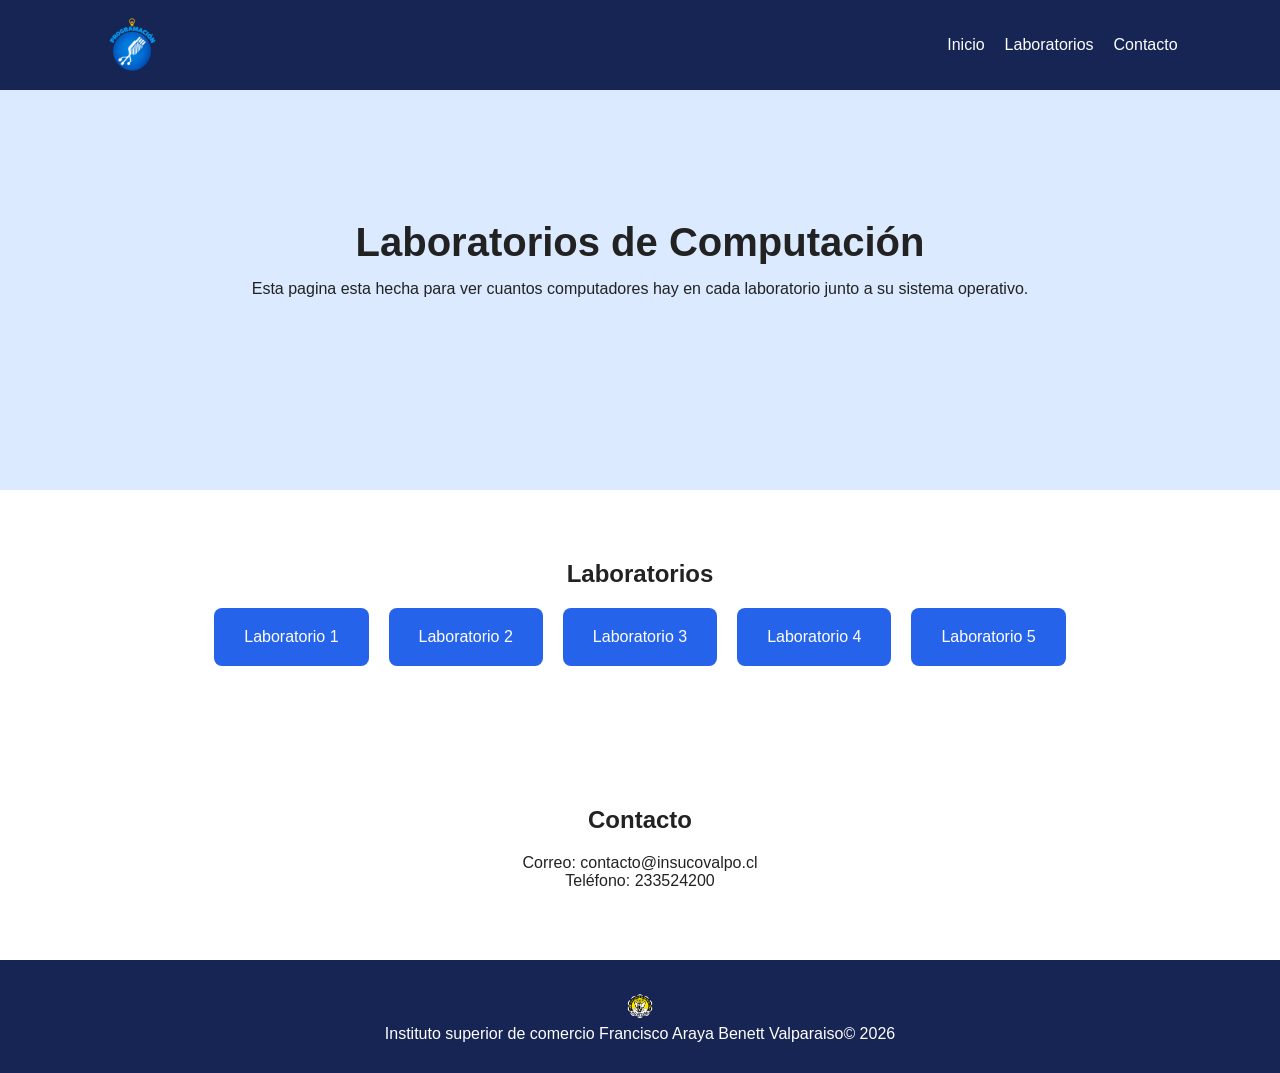
<file: sitio_laboratorio/sitio_liceo/index.html>
<!DOCTYPE html>
<html lang="es">
<head>
    <meta charset="UTF-8">
    <meta name="viewport" content="width=device-width, initial-scale=1.0">
    <title>Control de Laboratorio</title>
    <link rel="stylesheet" href="style.css">
</head>

<body>

<header>
    <img src="logo_progra.png" alt="Logo">

    <button onclick="menu()">☰</button>

    <nav id="nav">
        <a href="#inicio">Inicio</a>
        <a href="#laboratorios">Laboratorios</a>
        <a href="#contacto">Contacto</a>
    </nav>
</header>

<main>

<section id="inicio" class="inicio">
    <h1>Laboratorios de Computación</h1>
    <p>Esta pagina esta hecha para ver cuantos computadores hay en cada laboratorio junto a su sistema operativo.</p>
</section>

<section id="laboratorios">
    <h2>Laboratorios</h2>

    <div class="laboratorios">
        <a href="laboratorio1.html">Laboratorio 1</a>
        <a href="laboratorio2.html">Laboratorio 2</a>
        <a href="laboratorio3.html">Laboratorio 3</a>
        <a href="laboratorio4.html">Laboratorio 4</a>
        <a href="laboratorio5.html">Laboratorio 5</a>
    </div>
</section>

<section id="contacto">
    <h2>Contacto</h2>
    <p>Correo: contacto@insucovalpo.cl</p>
    <p>Teléfono: 233524200</p>
</section>

</main>

<footer>
    <img src="logo_insuco.png" alt="Logo">
    <p>Instituto superior de comercio Francisco Araya Benett Valparaiso© 2026</p>
</footer>

<script src="script.js"></script>
</body>
</html>
</file>
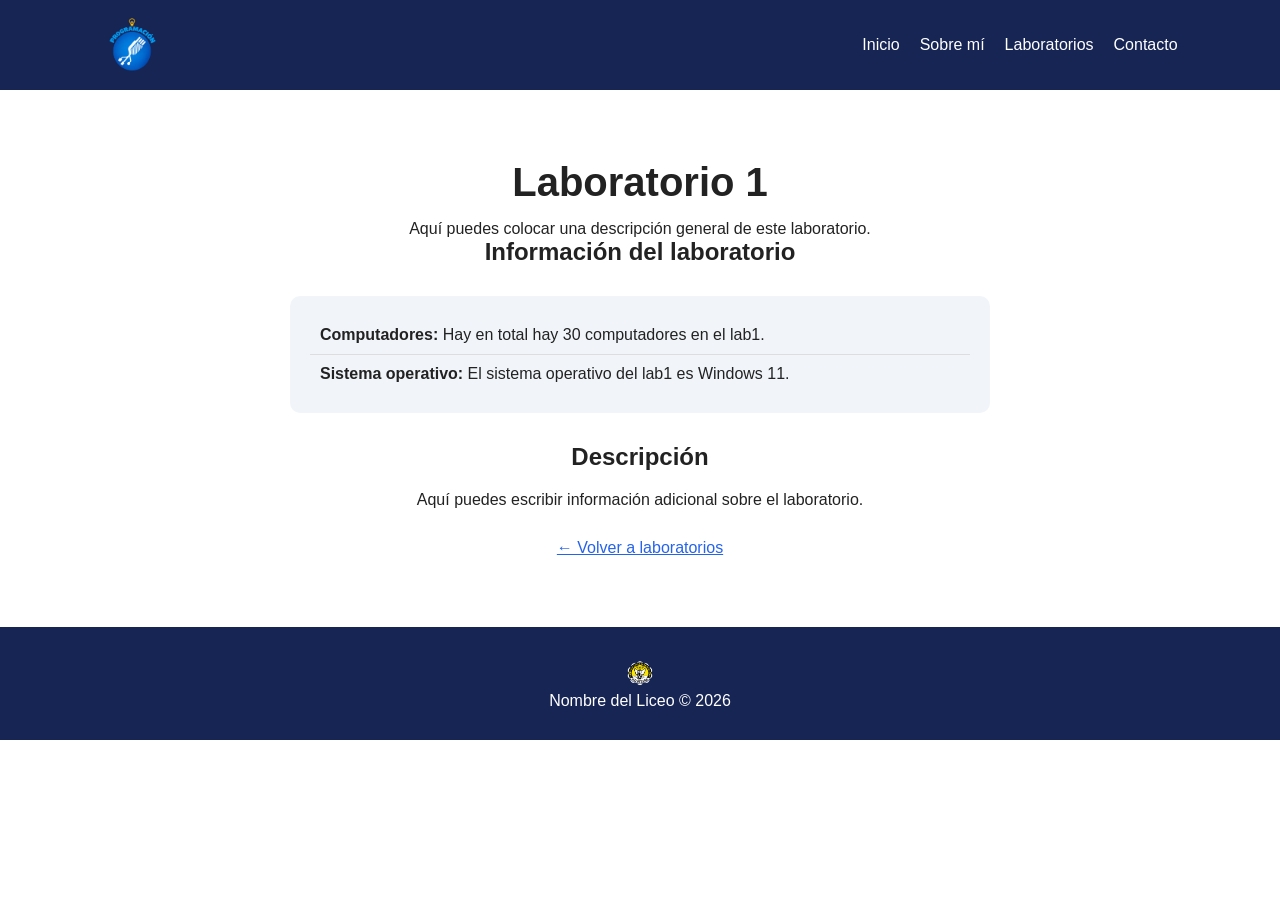
<file: sitio_laboratorio/sitio_liceo/laboratorio1.html>
<!DOCTYPE html>
<html lang="es">

<head>
    <meta charset="UTF-8">
    <meta name="viewport" content="width=device-width, initial-scale=1.0">
    <title>Laboratorio 1</title>
    <link rel="stylesheet" href="style.css">
</head>

<body>

<header>

    <img src="logo_progra.png" alt="Logo">

    <nav>
        <a href="index.html">Inicio</a>
        <a href="index.html#sobre-mi">Sobre mí</a>
        <a href="index.html#laboratorios">Laboratorios</a>
        <a href="index.html#contacto">Contacto</a>
    </nav>

</header>


<main class="laboratorio">

    <h1>Laboratorio 1</h1>

    <p>
        Aquí puedes colocar una descripción general
        de este laboratorio.
    </p>


    <h2>Información del laboratorio</h2>

    <div class="info">

        <p>
            <strong>Computadores:</strong>
            Hay en total hay 30 computadores en el lab1.
        </p>

        <p>
            <strong>Sistema operativo:</strong>
            El sistema operativo del lab1 es Windows 11.
        </p>

    </div>


    <h2>Descripción</h2>

    <p>
        Aquí puedes escribir información adicional
        sobre el laboratorio.
    </p>


    <a href="index.html">← Volver a laboratorios</a>

</main>


<footer>

    <img src="logo_insuco.png" alt="Logo">

    <p>Nombre del Liceo © 2026</p>

</footer>

</body>
</html>
</file>
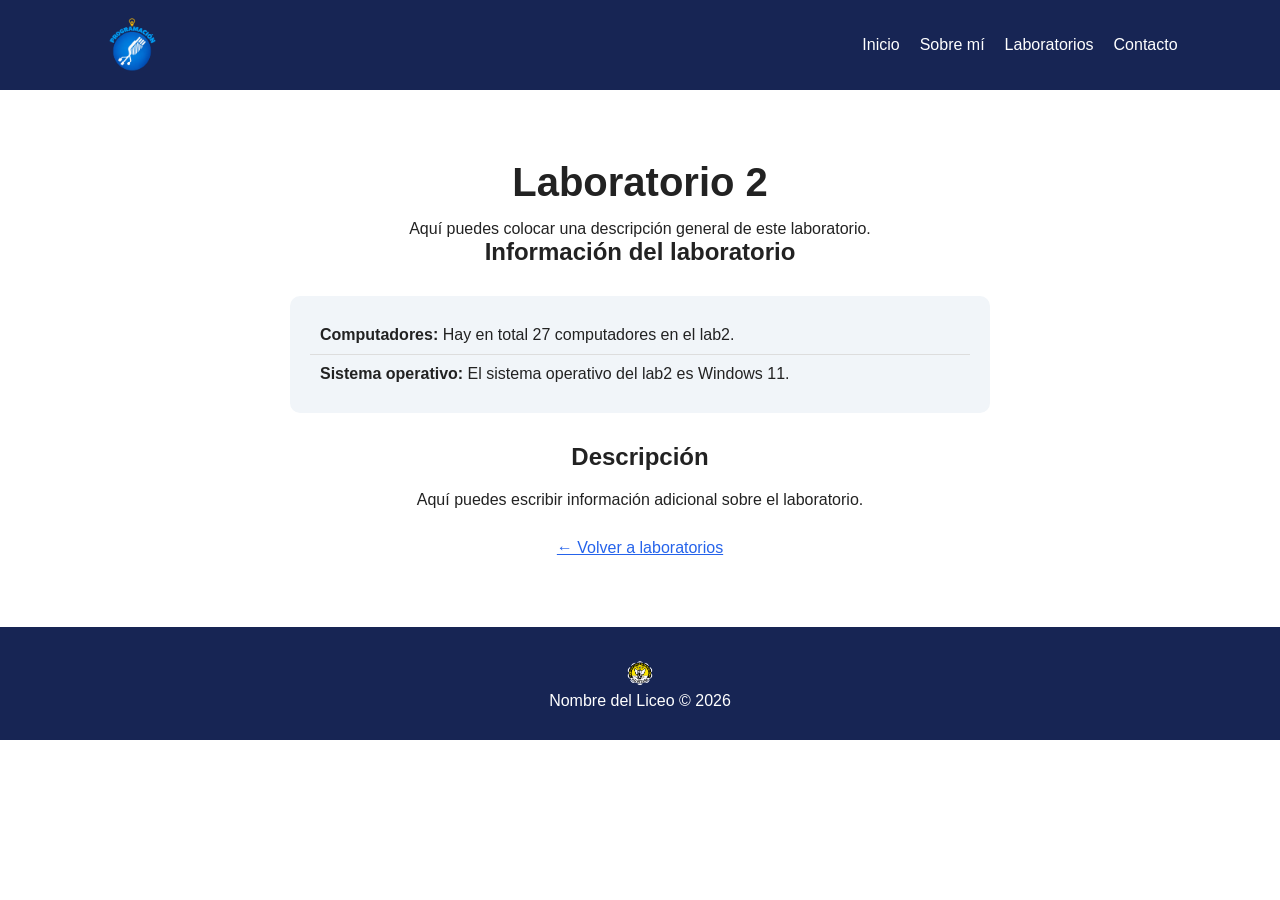
<file: sitio_laboratorio/sitio_liceo/laboratorio2.html>
<!DOCTYPE html>
<html lang="es">

<head>
    <meta charset="UTF-8">
    <meta name="viewport" content="width=device-width, initial-scale=1.0">
    <title>Laboratorio 2</title>
    <link rel="stylesheet" href="style.css">
</head>

<body>

<header>

    <img src="logo_progra.png" alt="Logo">

    <nav>
        <a href="index.html">Inicio</a>
        <a href="index.html#sobre-mi">Sobre mí</a>
        <a href="index.html#laboratorios">Laboratorios</a>
        <a href="index.html#contacto">Contacto</a>
    </nav>

</header>


<main class="laboratorio">

    <h1>Laboratorio 2</h1>

    <p>
        Aquí puedes colocar una descripción general
        de este laboratorio.
    </p>


    <h2>Información del laboratorio</h2>

    <div class="info">

        <p>
            <strong>Computadores:</strong>
            Hay en total 27 computadores en el lab2.
        </p>

        <p>
            <strong>Sistema operativo:</strong>
            El sistema operativo del lab2 es Windows 11.
        </p>

    </div>


    <h2>Descripción</h2>

    <p>
        Aquí puedes escribir información adicional
        sobre el laboratorio.
    </p>


    <a href="index.html">← Volver a laboratorios</a>

</main>


<footer>

    <img src="logo_insuco.png" alt="Logo">

    <p>Nombre del Liceo © 2026</p>

</footer>

</body>
</html>
</file>
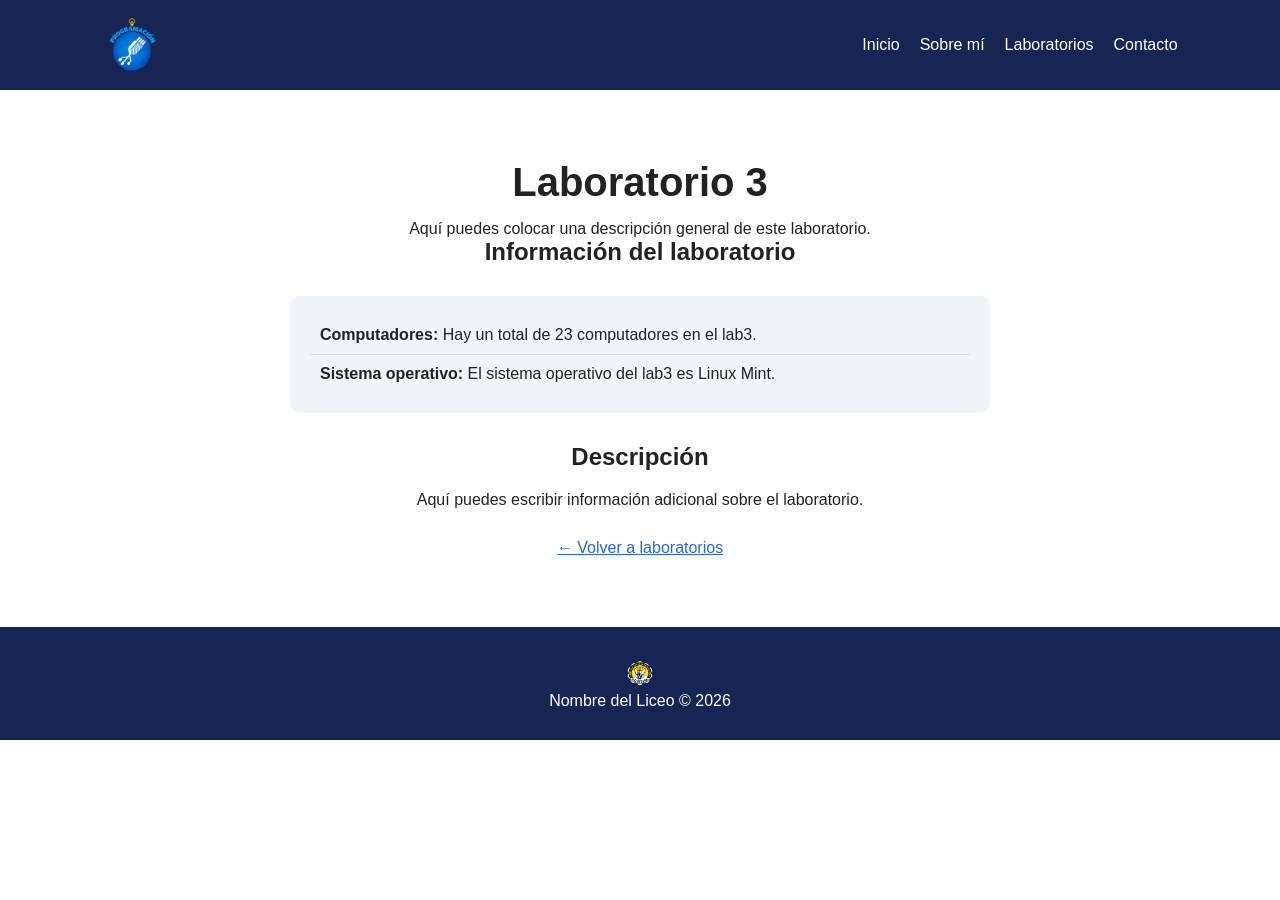
<file: sitio_laboratorio/sitio_liceo/laboratorio3.html>
<!DOCTYPE html>
<html lang="es">

<head>
    <meta charset="UTF-8">
    <meta name="viewport" content="width=device-width, initial-scale=1.0">
    <title>Laboratorio 3</title>
    <link rel="stylesheet" href="style.css">
</head>

<body>

<header>

    <img src="logo_progra.png" alt="Logo">

    <nav>
        <a href="index.html">Inicio</a>
        <a href="index.html#sobre-mi">Sobre mí</a>
        <a href="index.html#laboratorios">Laboratorios</a>
        <a href="index.html#contacto">Contacto</a>
    </nav>

</header>


<main class="laboratorio">

    <h1>Laboratorio 3</h1>

    <p>
        Aquí puedes colocar una descripción general
        de este laboratorio.
    </p>


    <h2>Información del laboratorio</h2>

    <div class="info">

        <p>
            <strong>Computadores:</strong>
            Hay un total de 23 computadores en el lab3.
        </p>

        <p>
            <strong>Sistema operativo:</strong>
            El sistema operativo del lab3 es Linux Mint.
        </p>

    </div>


    <h2>Descripción</h2>

    <p>
        Aquí puedes escribir información adicional
        sobre el laboratorio.
    </p>


    <a href="index.html">← Volver a laboratorios</a>

</main>


<footer>

    <img src="logo_insuco.png" alt="Logo">

    <p>Nombre del Liceo © 2026</p>

</footer>

</body>
</html>
</file>
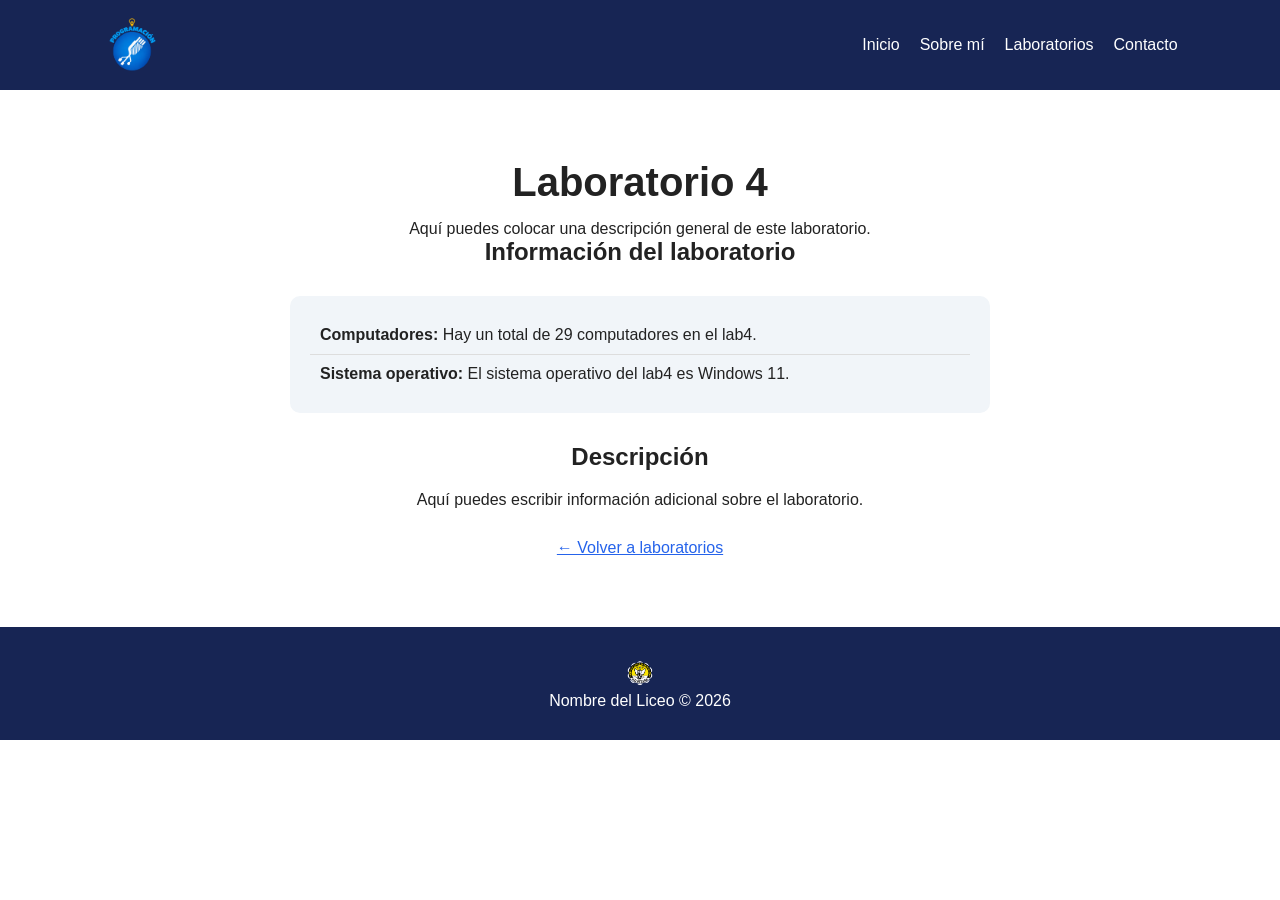
<file: sitio_laboratorio/sitio_liceo/laboratorio4.html>
<!DOCTYPE html>
<html lang="es">

<head>
    <meta charset="UTF-8">
    <meta name="viewport" content="width=device-width, initial-scale=1.0">
    <title>Laboratorio 4</title>
    <link rel="stylesheet" href="style.css">
</head>

<body>

<header>

    <img src="logo_progra.png" alt="Logo">

    <nav>
        <a href="index.html">Inicio</a>
        <a href="index.html#sobre-mi">Sobre mí</a>
        <a href="index.html#laboratorios">Laboratorios</a>
        <a href="index.html#contacto">Contacto</a>
    </nav>

</header>


<main class="laboratorio">

    <h1>Laboratorio 4</h1>

    <p>
        Aquí puedes colocar una descripción general
        de este laboratorio.
    </p>


    <h2>Información del laboratorio</h2>

    <div class="info">

        <p>
            <strong>Computadores:</strong>
            Hay un total de 29 computadores en el lab4.
        </p>

        <p>
            <strong>Sistema operativo:</strong>
            El sistema operativo del lab4 es Windows 11.
        </p>

    </div>


    <h2>Descripción</h2>

    <p>
        Aquí puedes escribir información adicional
        sobre el laboratorio.
    </p>


    <a href="index.html">← Volver a laboratorios</a>

</main>


<footer>

    <img src="logo_insuco.png" alt="Logo">

    <p>Nombre del Liceo © 2026</p>

</footer>

</body>
</html>
</file>
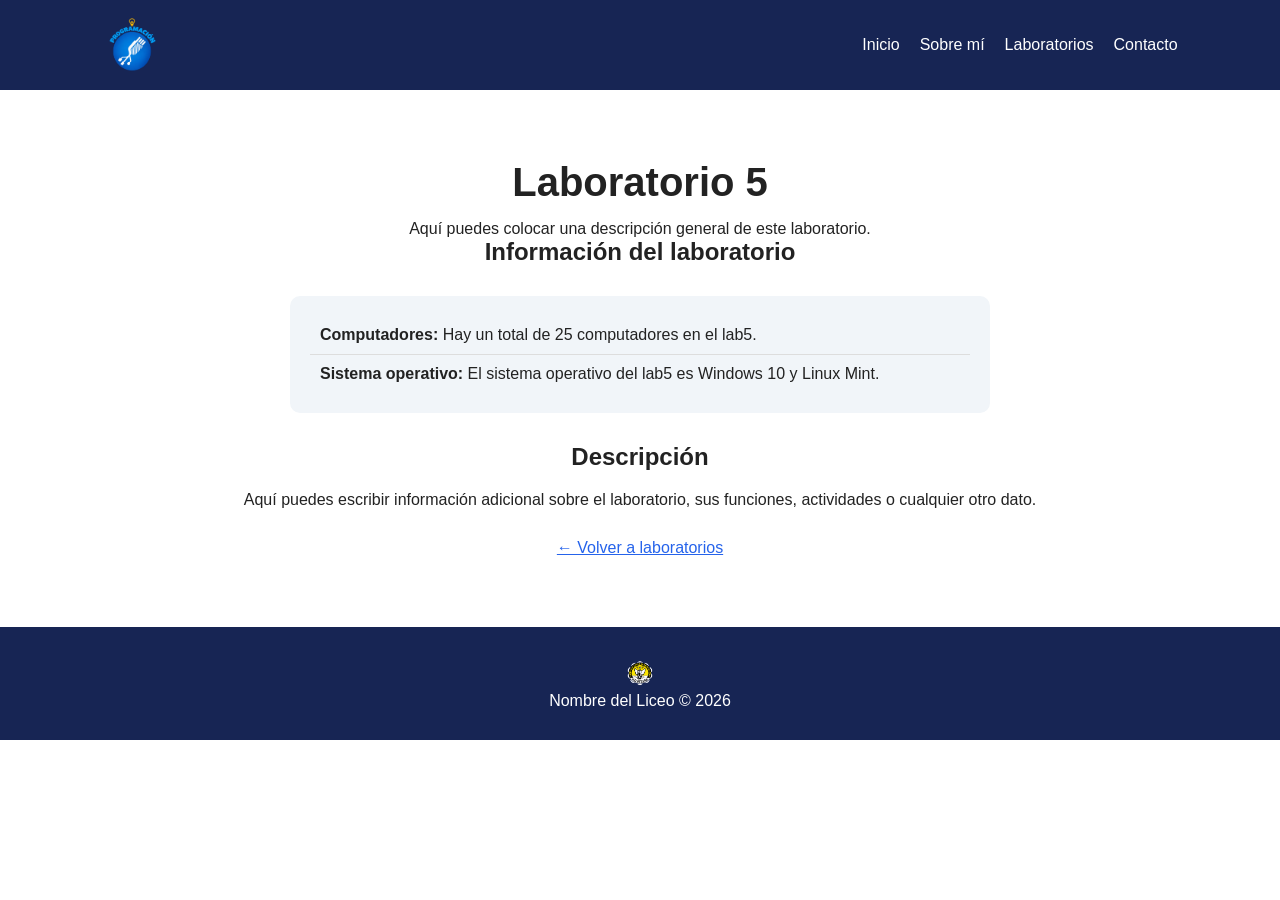
<file: sitio_laboratorio/sitio_liceo/laboratorio5.html>
<!DOCTYPE html>
<html lang="es">

<head>
    <meta charset="UTF-8">
    <meta name="viewport" content="width=device-width, initial-scale=1.0">
    <title>Laboratorio 5</title>
    <link rel="stylesheet" href="style.css">
</head>

<body>

<header>

    <img src="logo_progra.png" alt="Logo">

    <nav>
        <a href="index.html">Inicio</a>
        <a href="index.html#sobre-mi">Sobre mí</a>
        <a href="index.html#laboratorios">Laboratorios</a>
        <a href="index.html#contacto">Contacto</a>
    </nav>

</header>


<main class="laboratorio">

    <h1>Laboratorio 5</h1>

    <p>
        Aquí puedes colocar una descripción general
        de este laboratorio.
    </p>


    <h2>Información del laboratorio</h2>

    <div class="info">

        <p>
            <strong>Computadores:</strong>
            Hay un total de 25 computadores en el lab5.
        </p>

        <p>
            <strong>Sistema operativo:</strong>
            El sistema operativo del lab5 es Windows 10 y Linux Mint.
        </p>

    </div>


    <h2>Descripción</h2>

    <p>
        Aquí puedes escribir información adicional
        sobre el laboratorio, sus funciones,
        actividades o cualquier otro dato.
    </p>


    <a href="index.html">← Volver a laboratorios</a>

</main>


<footer>

    <img src="logo_insuco.png" alt="Logo">

    <p>
        Nombre del Liceo © 2026
    </p>

</footer>

</body>
</html>
</file>
<file: sitio_laboratorio/sitio_liceo/style.css>
* {
    box-sizing: border-box;
    margin: 0;
    padding: 0;
}

body {
    font-family: Arial, sans-serif;
    color: #222;
}

header {
    background: #172554;
    padding: 15px 8%;
    display: flex;
    align-items: center;
    justify-content: space-between;
}

header img, footer img {
    width: 60px;
}

nav {
    display: flex;
    gap: 20px;
}

nav a {
    color: white;
    text-decoration: none;
}

button {
    display: none;
}

section, .laboratorio {
    padding: 70px 8%;
    text-align: center;
}

.inicio {
    background: #dbeafe;
    min-height: 400px;
    padding-top: 130px;
}

h1 {
    font-size: 40px;
    margin-bottom: 15px;
}

h2 {
    margin-bottom: 20px;
}

.laboratorios {
    display: flex;
    justify-content: center;
    gap: 20px;
    flex-wrap: wrap;
}

.laboratorios a {
    background: #2563eb;
    color: white;
    padding: 20px 30px;
    border-radius: 8px;
    text-decoration: none;
}

.laboratorio {
    min-height: 500px;
}

.laboratorio a {
    display: inline-block;
    margin-top: 30px;
    color: #2563eb;
}

footer {
    background: #172554;
    color: white;
    text-align: center;
    padding: 30px;
}

@media (max-width: 600px) {

    button {
        display: block;
        background: none;
        border: 0;
        color: white;
        font-size: 25px;
    }

    nav {
        display: none;
        flex-direction: column;
        position: absolute;
        top: 80px;
        right: 0;
        background: #172554;
        padding: 20px;
    }

    nav.activo {
        display: flex;
    }

    h1 {
        font-size: 30px;
    }
}
.info {
    max-width: 700px;
    margin: 30px auto;
    padding: 20px;
    background: #f1f5f9;
    border-radius: 10px;
    text-align: left;
}

.info p {
    padding: 10px;
    border-bottom: 1px solid #ddd;
}

.info p:last-child {
    border-bottom: none;
}
</file>
